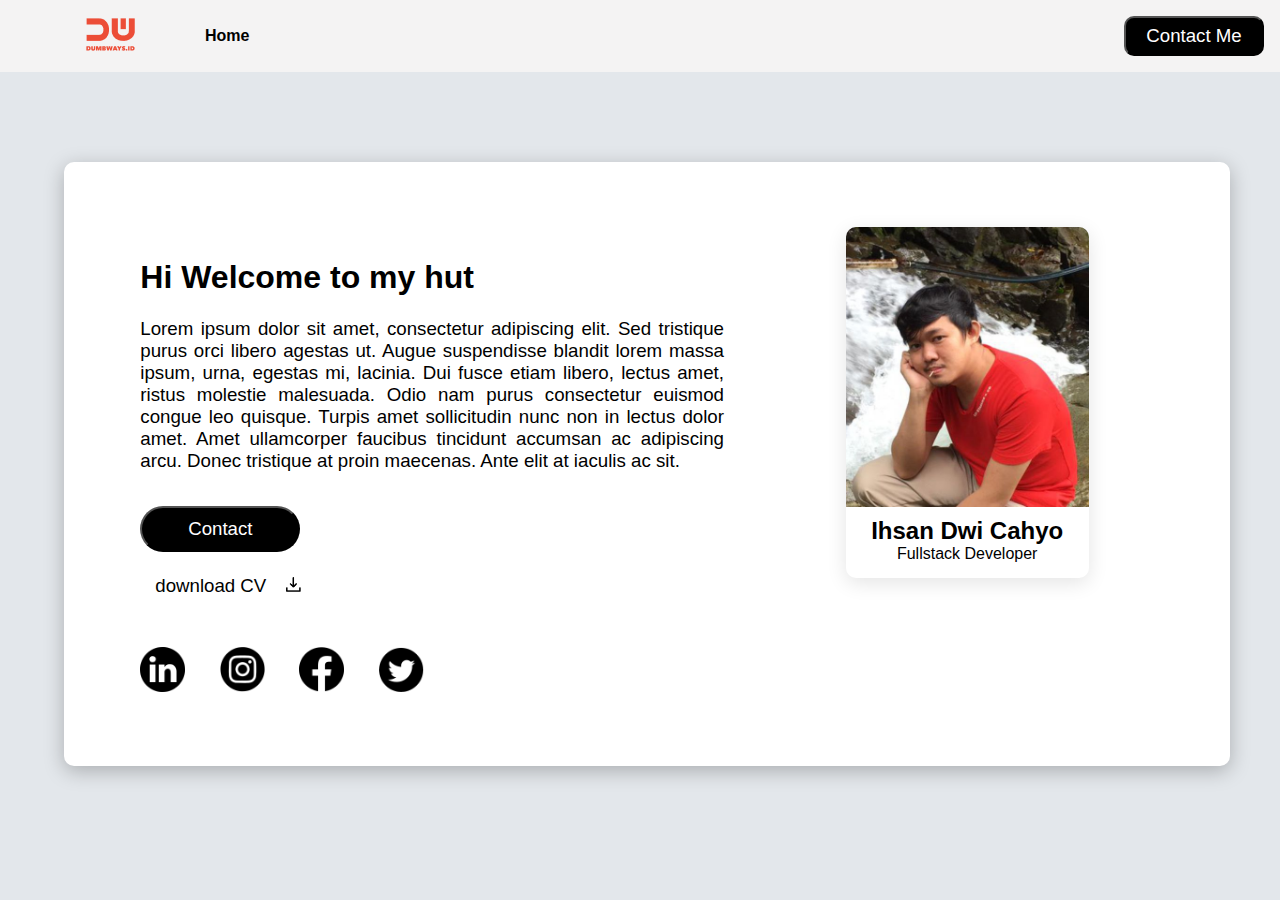
<file: index.html>
<html>

<head>
    <title>Form, Nav and Layouting</title>
    <link rel="stylesheet" href="css/style.css" />
    <link rel="stylesheet" href="css/navbar.css" />
</head>

<body>
    <nav>
        <ul>
            <li><img src="assets/DumbWays logo.png" alt="" /></li>
            <li><a href="index.html"><b>Home</b></a></li>
            <li style="width: 70%; justify-content: flex-end;"></li>
            <a href="contact.html">
                <button class="btn-contactme">Contact Me</button>
            </a>
            </div>
    </nav>

    <div class="container">
        <div class="set-paragraph">
            <div>
                <h1 style="font-weight: 900;">Hi Welcome to my hut</h1>
            </div>
            <div>
                <h3 style="font-weight: 400;">Lorem ipsum dolor sit amet, consectetur adipiscing elit. Sed tristique
                    purus orci libero agestas ut. Augue suspendisse blandit lorem massa
                    ipsum, urna, egestas mi, lacinia. Dui fusce etiam libero, lectus amet,
                    ristus molestie malesuada. Odio nam purus consectetur euismod
                    congue leo quisque. Turpis amet sollicitudin nunc non in lectus dolor
                    amet. Amet ullamcorper faucibus tincidunt accumsan ac adipiscing
                    arcu. Donec tristique at proin maecenas. Ante elit at iaculis ac sit.
                </h3>
            </div>
            <div>
                <a href="https://wa.me/081213857550">
                    <button class="btn-contact">Contact</button>
            </div>
            <div class="icon-download">
                <a class="download" href="CV Ihsan Dwi Cahyo.pdf">download CV</a>
                <a href="CV Ihsan Dwi Cahyo.pdf"><img src="image/icon-download.png" alt="icon-download" /></a>
            </div>

            <div>
                <div class="icon-social-media">
                    <a href="https://id.linkedin.com/in/ihsan-dwi-cahyo-379b55219"><img src="image/icon-linkedin.png"
                            alt="" /></a>
                    <a href="https://www.instagram.com/iksndc_/"><img src="image/icon-instagram.png" alt="" /></a>
                    <a href="https://web.facebook.com/ikhsan.dwicahyo/?_rdc=1&_rd"><img src="image/icon-facebook.png"
                            alt="" /></a>
                    <a href="https://twitter.com/kochen6oren"><img src="image/icon-twitter.png" alt="" /></a>
                </div>
            </div>
        </div>
        <div class="card">
            <div class="card-content">
                <img src="image/Photo Ihsan Dwi Cahyo.jpg" alt="" />
                <h2>Ihsan Dwi Cahyo</h2>
                <p>Fullstack Developer</p>
            </div>
        </div>
    </div>
</body>

</html>
</file>
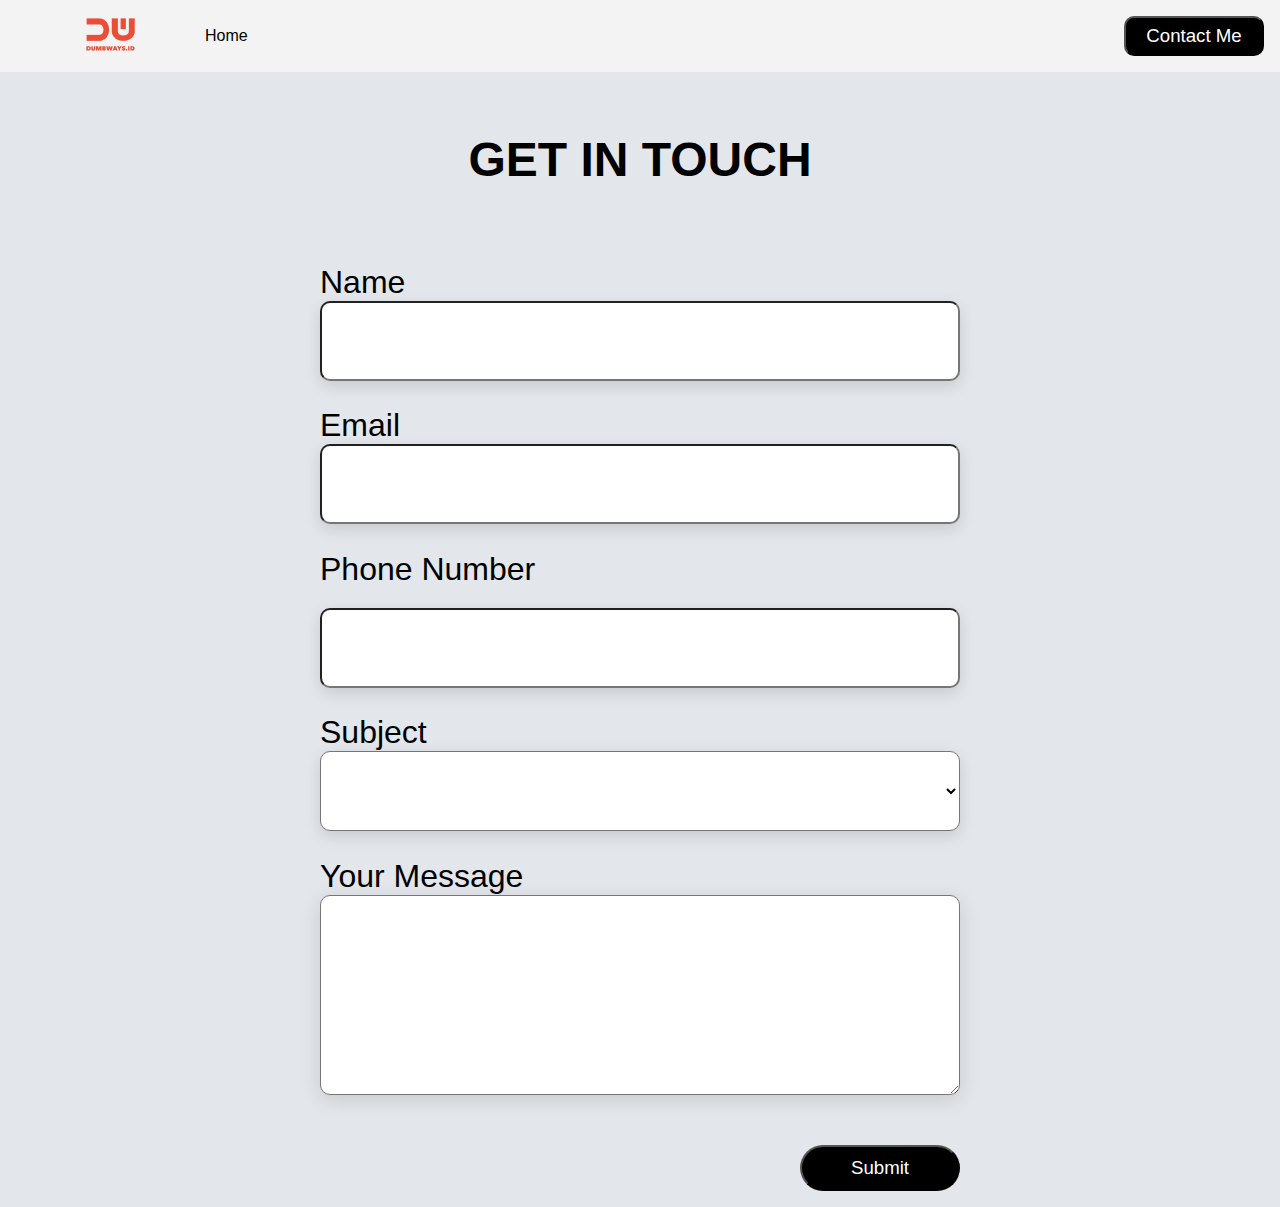
<file: contact.html>
<html>

<head>
    <title>Form, Nav and Layouting</title>
    <link rel="stylesheet" href="css/contact.css" />
    <link rel="stylesheet" href="css/navbar.css" />

</head>

<body>
    <nav>
        <ul>
            <li><img src="assets/DumbWays logo.png" alt="" /></li>
            <li><a href="index.html">Home</a></li>
            <li style="width: 70%; justify-content: flex-end;"></li>
            <a href="contact.html">
                <button class="btn-contactme">Contact Me</button>
            </a>
            </div>
    </nav>
    <div class="set-title">
        <h1><b>GET IN TOUCH</b></h1>
    </div>
    <div style="display: flex; justify-content: center; margin-top: 20px; width: 100%;">
        <form class="set-form">
            <div>
                <label>
                    <h2 class="set-label">Name</h2>
                </label>
                <input type="text" class="text-input" id="name" />
            </div>
            <div>
                <label>
                    <h2 class="set-label">Email</h2>
                </label>
                <input type="text" class="text-input" id="email" />
            </div>
            <div>
                <label>
                    <h2 class="set-label">Phone Number<h2>
                </label>
                <input type="number" class="text-input" id="phone" />
            </div>
            <div>
                <label>
                    <h2 class="set-label">Subject</h2>
                </label>
                <select class="text-input" id="subject">
                    <option disabled selected value></option>
                    <option>Frontend</option>
                    <option>Backend</option>
                    <option>Fullstack</option>
                </select>
            </div>
            <div>
                <label>
                    <h2 class="set-label">Your Message</h2>
                </label>
                <textarea class="message-input" id="message"></textarea>
            </div>
            <div style="display: flex; justify-content: flex-end; width: 100%">
                <button type="button" class="btn-submit">
                    Submit
                </button>
            </div>
        </form>
    </div>
</body>

</html>
</file>
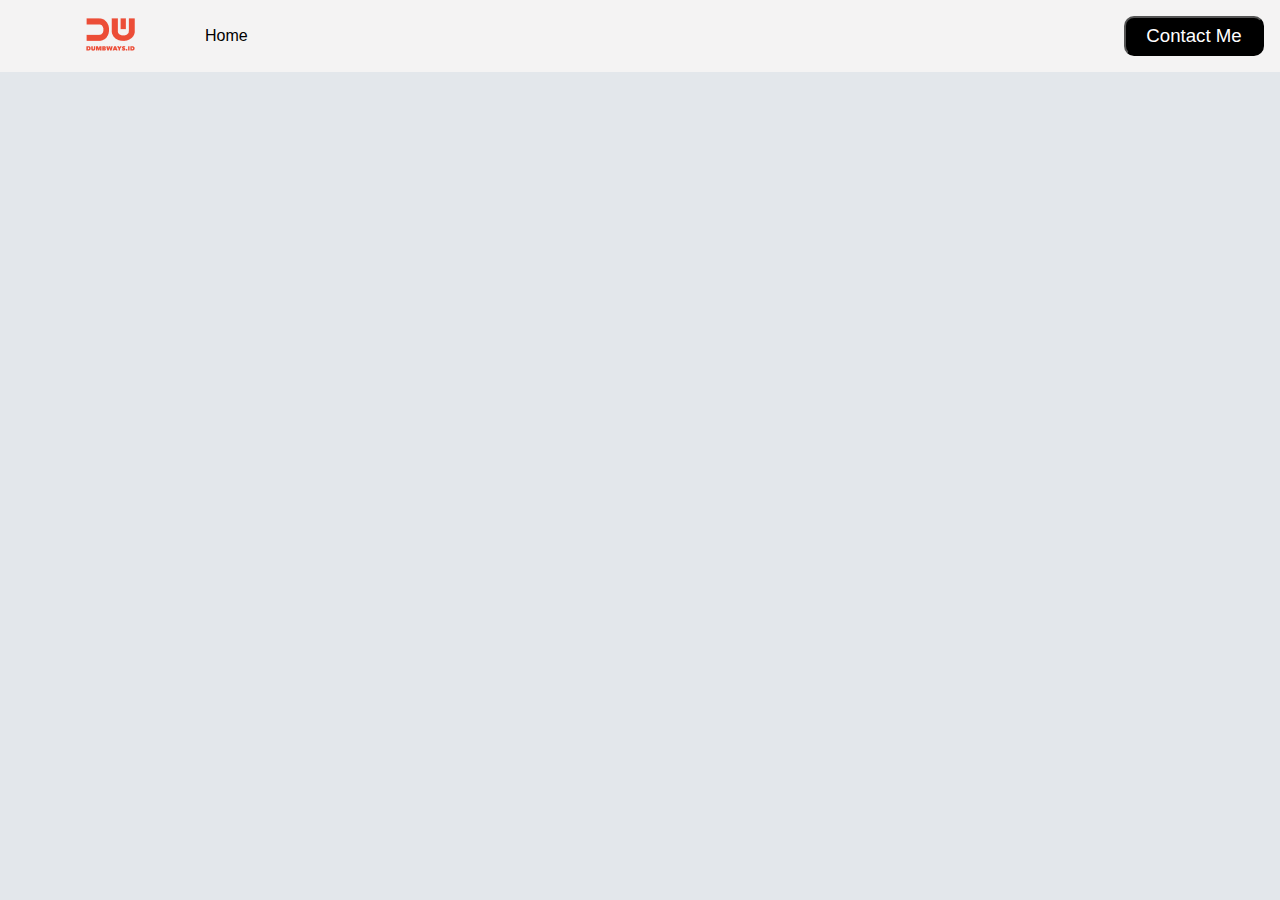
<file: navbar.html>
<html>

<head>
    <title>Form, Nav and Layouting</title>
    <link rel="stylesheet" href="css/navbar.css" />
</head>

<body>
    <nav>
        <ul>
            <li><img src="assets/DumbWays logo.png" alt="" /></li>
            <li><a href="index.html">Home</a></li>
            <li style="width: 70%; justify-content: flex-end;"></li>
            <a href="contact.html">
                <button class="btn-contactme">Contact Me</button>
            </a>
            </div>
    </nav>
</body>

</html>
</file>
<file: css/style.css>
@import url('https://fonts.googleapis.com/css2?family=Roboto:wght@400;700;900&display=swap');

body {
    font-family: 'Poppins', sans-serif;
    background-color: #e3e7eb;
}

.container {
    background-color: white;
    display: flex;
    flex-direction: row;
    margin-top: 7%;
    margin-bottom: 7%;
    margin-left: 5%;
    width: 88%;
    padding: 15pt;
    border-radius: 10px;
    box-shadow: 0px 5px 20px #00000040;
}

.set-paragraph {
    text-align: justify;
    width: 60%;
    margin-left: 5%;
    margin-top: 5%;
}

.btn-contact {
    background-color: rgb(0, 0, 0);
    font-size: 14pt;
    color: white;
    border-radius: 50px;
    padding: 10px;
    width: 160px;
    margin-top: 15px;
}

.icon-download img {
    width: 15px;
    margin-top: 25px;
}

.download {
    color: black;
    font-size: 14pt;
    padding: 15px;
}

.icon-social-media img {
    width: 45px;
    height: 45px;
    margin-top: 50px;
    margin-right: 30px;
    margin-bottom: 50px;
}

.card {
    margin-top: 4%;
    width: 50%;
    border-radius: 16px;
}

.card-content {
    margin: auto;
    text-align: center;
    width: 50%;
    border-radius: 10px;
    overflow: hidden;
    box-shadow: 0px 5px 20px rgba(0, 0, 0, 0.11);
}

.card .card-content img {
    width: 100%;
}

.card h2 {
    margin-top: 10px;
    margin-bottom: 0px;
}

.card p {
    margin: 0px;
    margin-bottom: 15px;
    align-content: center;
}

a {
    color: black;
    text-decoration: none;
}
</file>
<file: css/navbar.css>
@import url('https://fonts.googleapis.com/css2?family=Roboto:wght@400;700;900&display=swap');

body {
    font-family: 'Poppins', sans-serif;
    background-color: #e3e7eb;
    margin: 0;
}

a {
    text-decoration: none;
    color: black;
}

nav {
    background-color: #f4f3f3;
    cursor: pointer;
}

nav ul {
    list-style: none;
    color: black;
    display: flex;
    align-items: center;
    padding: 1rem;
}

nav ul li {
    margin-left: 70px;
}

.btn-contactme {
    background-color: rgb(0, 0, 0);
    font-size: 14pt;
    color: white;
    border-radius: 10px;
    padding: 7px;
    width: 140px;
}
</file>
<file: css/contact.css>
@import url('https://fonts.googleapis.com/css2?family=Roboto:wght@400;700;900&display=swap');

body {
    font-family: 'Poppins', sans-serif;
    background-color: #e3e7eb;
}

.btn-submit {
    background-color: rgb(0, 0, 0);
    font-size: 14pt;
    color: white;
    border-radius: 50px;
    padding: 10px;
    width: 160px;
    margin-top: 50px;
}

.text-input {
    width: 100%;
    border-radius: 10px;
    height: 80px;
    box-shadow: 0px 5px 15px #00000020;
    font-weight: 700;
    font-size: xx-large;
    text-align: center;
    background-color: white;
}

.set-title {
    text-align: center;
    margin-top: 60;
    margin-bottom: 50;
    font-size: x-large;
}

.set-form {
    width: 50%;
}

.set-label {
    font-weight: 400;
    font-size: xx-large;
    margin-bottom: 0
}

.message-input {
    width: 100%;
    padding: 5px;
    border-radius: 10px;
    height: 200px;
    box-shadow: 0px 5px 20px #00000020;
    font-weight: 700;
    font-size: xx-large;
    background-color: white;
    font-family: sans-serif;
}
</file>
